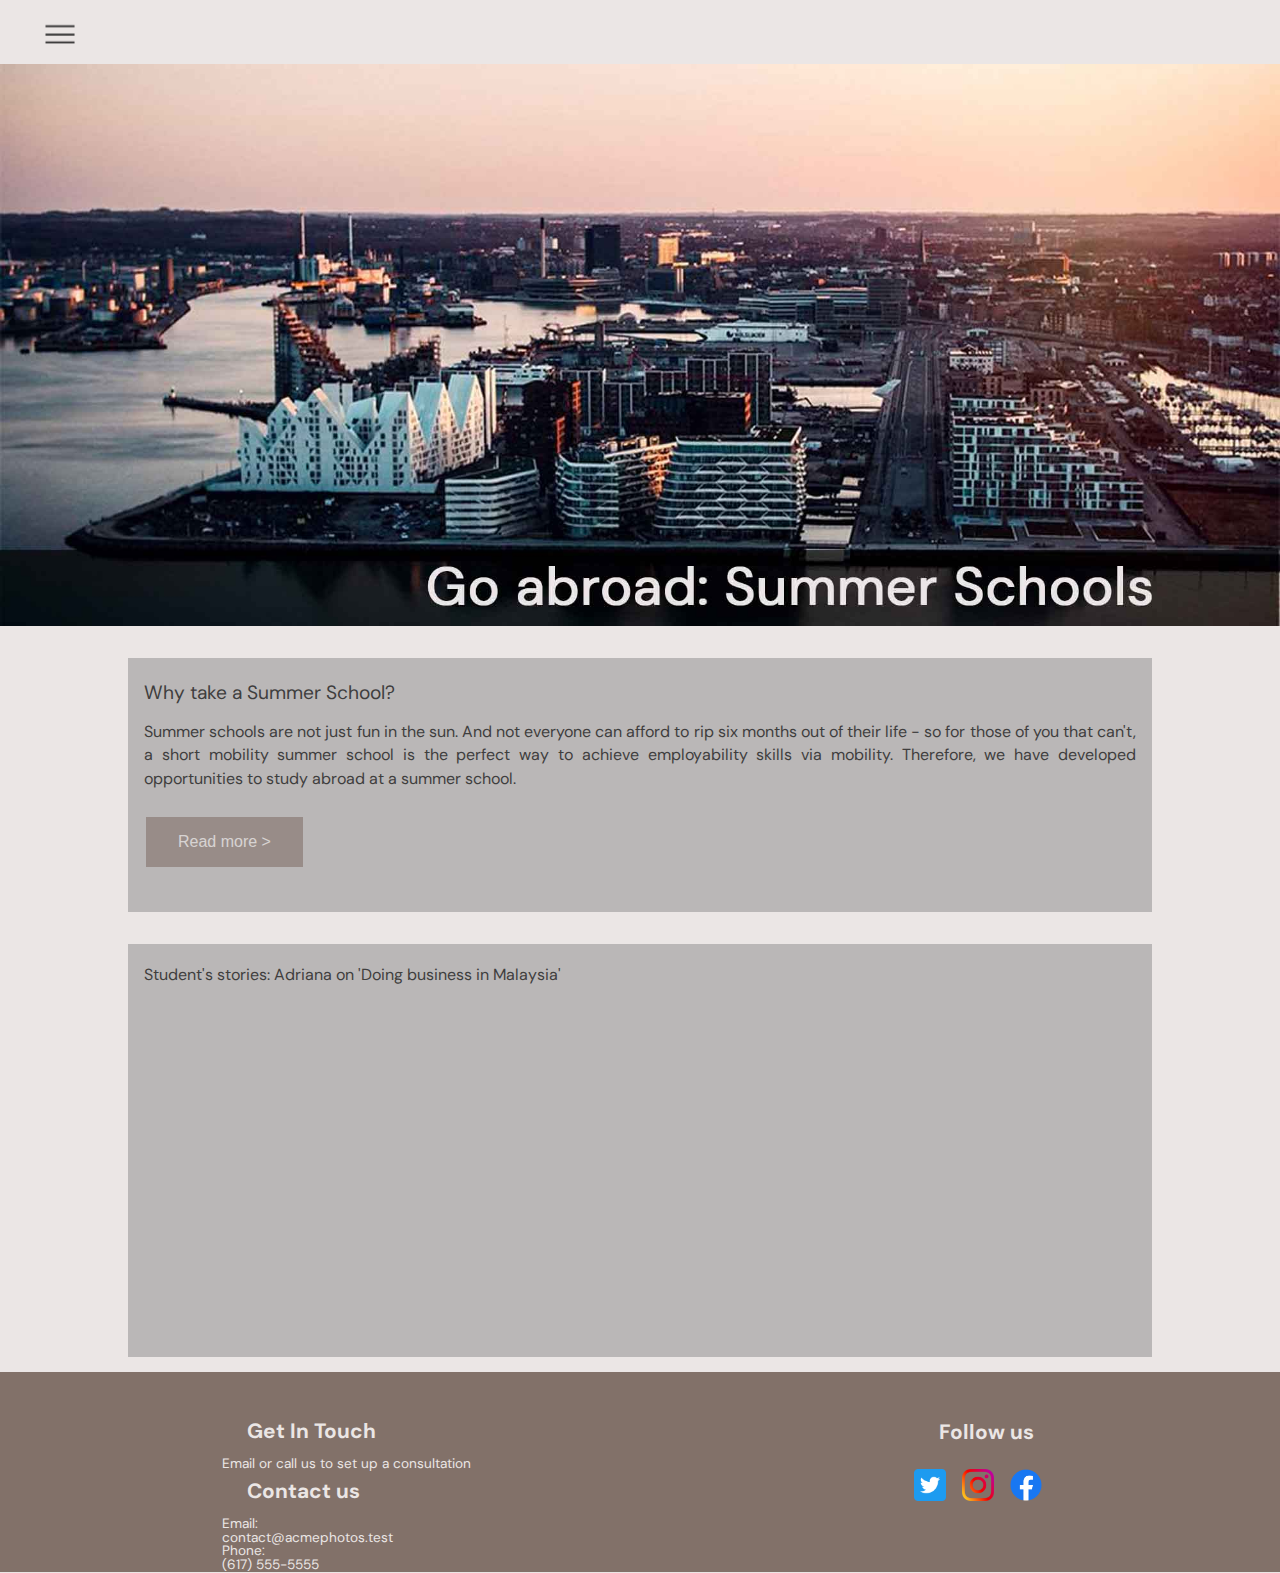
<file: index.html>
<!DOCTYPE html>
<html lang="en">

<head>
    <meta charset="UTF-8">
    <meta http-equiv="X-UA-Compatible" content="IE=edge">
    <meta name="viewport" content="width=device-width, initial-scale=1.0">
    <link rel="stylesheet" href="css/style.css">
    <link rel="stylesheet" href="css/common.css">
    <link rel="preconnect" href="https://fonts.googleapis.com">
    <link rel="preconnect" href="https://fonts.gstatic.com" crossorigin>
    <link href="https://fonts.googleapis.com/css2?family=DM+Sans:wght@700&display=swap" rel="stylesheet">
    <link rel="preconnect" href="https://fonts.googleapis.com">
    <link rel="preconnect" href="https://fonts.gstatic.com" crossorigin>
    <link href="https://fonts.googleapis.com/css2?family=DM+Sans:ital,wght@0,400;1,400;1,500&display=swap"
        rel="stylesheet">
    <link rel="icon" href="css/pictures/favicon.ico" type="image/x-icon">
    <title>Summer School</title>
</head>

<body>
    <header>
        <div id="myNav" class="overlay">

            <!-- Button to close the overlay navigation -->
            <a href="javascript:void(0)" class="closebtn" onclick="closeNav()">&times;</a>

            <!-- Overlay content -->
            <div class="overlay-content">
                <a href="index.html" class="menuitem">HOME</a>
                <a href="courses.html" class="menuitem">COURSES</a>
                <a href="info.html" class="menuitem">INFO</a>
                <a href="gallery.html" class="menuitem">GALLERY</a>
                <a href="https://www.sst.dk/da/corona" class="menuitem">COVID 19</a>
                <a href="https://www.baaa.dk/student-experience/studying-at-the-academy/go-abroad-as-part-of-your-education/student-stories-summer-school/"
                    class="menuitem">STORIES</a>

                <br>
                <br>
                <a href="#" class="menuitem">
                    <div class="int" style="display: inline">INT </div>
                    <div class="da" style="display: inline">| DA </div>
                </a>
            </div>

        </div>

        <!-- Use any element to open/show the overlay navigation menu -->
        <span onclick="openNav()"></span>
    </header>





    <!-- Use any element to open/show the overlay navigation menu -->
    <span class="menu" onclick="openNav()"><img alt="menuicon" src="css/pictures/menuicon.png" width="35"
            height="30"></span>

    <main>


        <div>
            <h1>&nbsp;</h1>
        </div>
        <div>
            <h1>&nbsp;</h1>
        </div>




        <div class="cover">
            <img src="css/pictures/aarhus.jpg" alt="aarhus_cover">

        </div>

        <div class=firstbox>
            <div class="paragraph1">
                <h3 class="h3">Why take a Summer School? </h3>
                <p class="asd">Summer schools are not just fun in the sun. And not everyone can afford to rip six
                    months
                    out of their life
                    - so for those of you that can't,
                    a short mobility summer school is the perfect way to achieve employability skills via mobility.
                    Therefore, we
                    have
                    developed opportunities to study abroad at a summer school.
                    <br>
                </p>
                <br>
                <div class="btn" id="Read-more">


                    <button class="button" onclick="document.location='info.html'">Read more ></button>

                </div>
            </div>

        </div>

        <div class="secondbox">
            <div class="paragraph2">
                <h3>Student's stories: Adriana on 'Doing business in Malaysia' </h3>
                <br>
                <iframe class="video" src="https://www.youtube.com/embed/OIohX7p-EJQ" title="YouTube video player"
                    allow="accelerometer; autoplay; clipboard-write; encrypted-media; gyroscope; picture-in-picture"
                    allowfullscreen>
                </iframe>
            </div>
        </div>
    </main>
    <!--Footer-->
    <footer class="page_footer">
        <section class="page_foooter_section" id="contact">
            <h4 class="intouch">Get In Touch</h4>
            <address class="page_footer_address">Email or call us to set up a consultation</address>
            <h4>Contact us</h4>
            <address class="page_footer_address">
                Email: <br>
                contact@acmephotos.test<br>
                Phone:<br>
                (617) 555-5555<br>
            </address>
        </section>

        <section class="page_foooter_section">
            <h4>Follow us</h4>
            <a href="http://twitter.com"><img src="css/pictures/twitter_logo.png" alt="tw" class="some_image"></a>
            <a href="http://instagram.com"><img src="css/pictures/instagram_logo.png" alt="ig" class="some_image"></a>
            <a href="http://facebook.com"><img src="css/pictures/facebook_logo.png" alt="fb" class="some_image"></a>
        </section>
    </footer>

    <script>
        function openNav() {
            document.getElementById("myNav").style.height = "100%";
        }

        function closeNav() {
            document.getElementById("myNav").style.height = "0%";
        }
    </script>
</body>

</html>
</file>
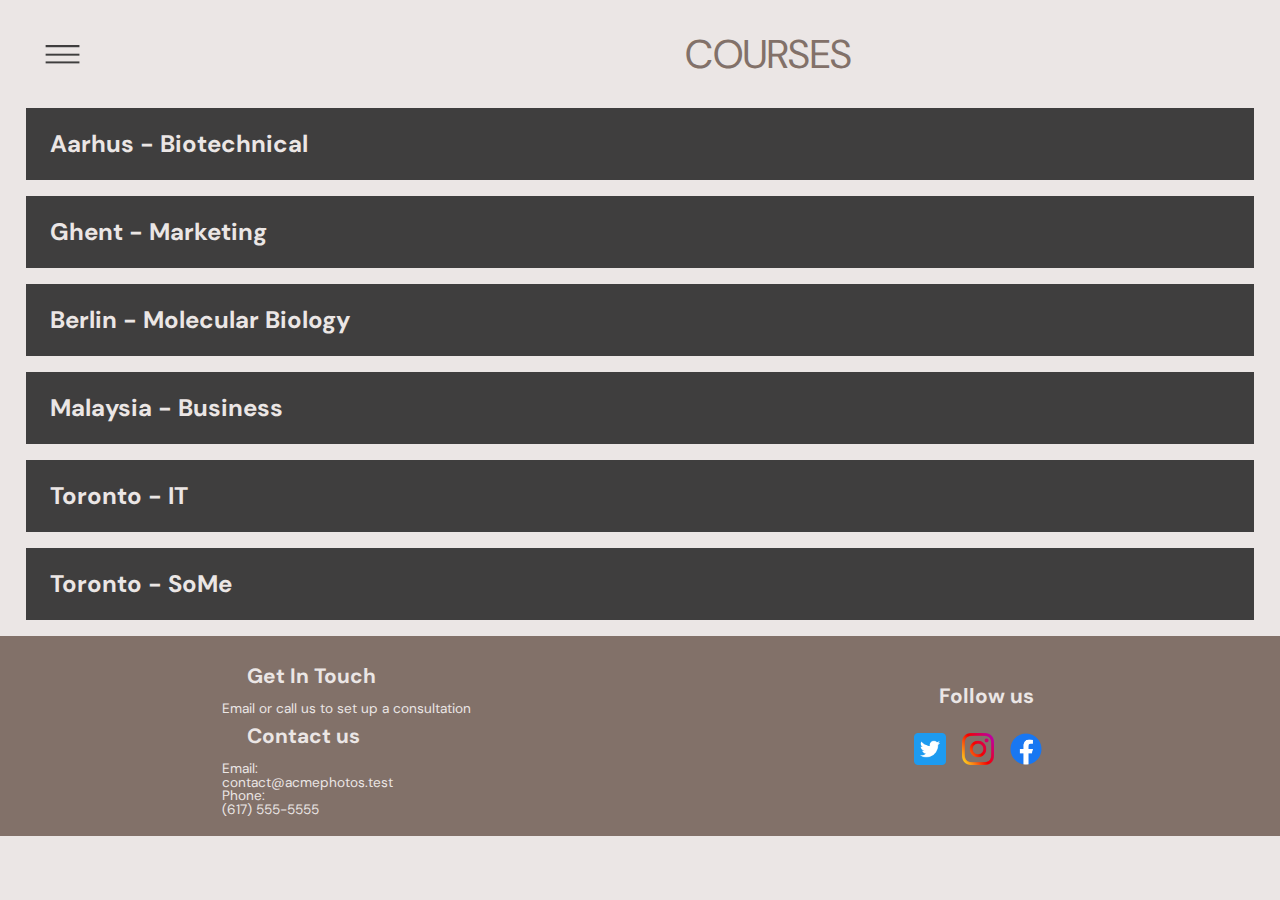
<file: courses.html>
<!DOCTYPE html>
<html lang="en">

<head>
    <meta charset="UTF-8">
    <meta http-equiv="X-UA-Compatible" content="IE=edge">
    <meta name="viewport" content="width=device-width, initial-scale=1.0">
    <link rel="stylesheet" href="css/common.css">
    <link rel="stylesheet" href="css/styles.courses.css">
    <link rel="preconnect" href="https://fonts.googleapis.com">
    <link rel="preconnect" href="https://fonts.gstatic.com" crossorigin>
    <link href="https://fonts.googleapis.com/css2?family=DM+Sans:wght@700&display=swap" rel="stylesheet">
    <link rel="preconnect" href="https://fonts.googleapis.com">
    <link rel="preconnect" href="https://fonts.gstatic.com" crossorigin>
    <link href="https://fonts.googleapis.com/css2?family=DM+Sans:ital,wght@0,400;1,400;1,500&display=swap"
        rel="stylesheet">
    <link rel="icon" href="css/pictures/favicon.ico" type="image/x-icon">
    <title>Summer School - Courses</title>
</head>

<body>
    <header>
        <div id="myNav" class="overlay">

            <!-- Button to close the overlay navigation -->
            <a href="javascript:void(0)" class="closebtn" onclick="closeNav()">&times;</a>

            <!-- Overlay content -->
            <div class="overlay-content">
                <a href="index.html" class="menuitem">HOME</a>
                <a href="courses.html" class="menuitem">COURSES</a>
                <a href="info.html" class="menuitem">INFO</a>
                <a href="gallery.html" class="menuitem">GALLERY</a>
                <a href="https://www.sst.dk/da/corona" class="menuitem">COVID 19</a>
                <a href="https://www.baaa.dk/student-experience/studying-at-the-academy/go-abroad-as-part-of-your-education/student-stories-summer-school/"
                    class="menuitem">STORIES</a>

                <br>
                <br>
                <a href="#" class="menuitem">
                    <div class="int" style="display: inline">INT </div>
                    <div class="da" style="display: inline">| DA </div>
                </a>
            </div>

        </div>

        <!-- Use any element to open/show the overlay navigation menu -->
        <span onclick="openNav()"></span>


    </header>





    <!-- Use any element to open/show the overlay navigation menu -->
    <span class="menu" onclick="openNav()"><img alt="Qries" src="css/pictures/menuicon.png" width="35"
            height="30"></span>





    <main>
        <h1 class="maintitle">COURSES</h1>
        <div class="row">
            <div class="col">
                <div class="tabs">
                    <div class="tab">
                        <input type="checkbox" id="chck1">
                        <label class="tab-label" for="chck1">Aarhus - Biotechnical</label>
                        <div class="tab-content">
                            <div>




                                <h2>​Where and when?</h2>

                                <p>The summer school is offered in collaboration with&nbsp;Seneca College&nbsp;in
                                    Aarhus in 2021.&nbsp;</p>
                                <h2>Summer School: 'Process optimisation of beer production'</h2>
                                <p>The summer school 'Process optimisation of beer production'&nbsp;is a 2-week
                                    course that can substitute an elective course in your study programme.<br />The
                                    purpose of this elective course is to provide basic knowledge of processes
                                    during beer production and analysis of beer.</p>
                                <h2>Student's story:&nbsp;What the students have learnt from being part of our
                                    summer school</h2>
                                <iframe src="https://www.youtube.com/embed/gMM-1pj3suU" class="video"
                                    data-mce-fragment="1"></iframe>
                                <br />
                                <h2>You will obtain knowledge
                                    about:</h2>
                                <ul>
                                    <li>Processes during brewing</li>
                                    <li>Chemical analyses of beer</li>
                                    <li>Chemical analyses of raw materials and the influence of the chemical
                                        composition on the taste of beer</li>
                                    <li>Sensory evaluation</li>
                                    <li>Microbial testing during beer production</li>
                                    <li>Resource consumption and suggestions for optimisation during beer production
                                    </li>
                                </ul>
                                <p>Lectures will be based on theory and practical laboratory work. The entire course
                                    will be taught in English by lecturers and professors from Seneca College and
                                    Business Academy Aarhus.</p>

                                <h2>Partner institution</h2>
                                <p><a href="https://www.senecacollege.ca/home.html">Seneca College</a></p>

                                <br>
                                <button class="button" type="button">Apply</button>
                            </div>

                        </div>
                    </div>
                    <div class="tab">
                        <input type="checkbox" id="chck2">
                        <label class="tab-label" for="chck2">Ghent - Marketing</label>
                        <div class="tab-content">

                            <div>

                                <h2>Where and when?&nbsp;</h2>
                                <p>This&nbsp;course will take place in Ghent, Belgium. The dates are 27 June - 8
                                    July&nbsp;2022.&nbsp;</p>
                                <h2>Summer school on beverage marketing</h2>
                                <p>The summer school 'Beverage Marketing' is a 2-week course that substitutes one of
                                    the electives during your programme. If you want to obtain competencies in
                                    market research techniques and the development of a marketing strategy in a
                                    multi-cultural environment, this summer school is the perfect addition to your
                                    educational profile. This unique course is offered in conjunction with
                                    Centennial College (Canada) and Artevelde University College (Belgium) and will
                                    deal with various themes within beverage marketing.</p><br>
                                <p>In 2022, Ghent&nbsp;will host the summer school. Lecturers from the three
                                    universities will provide students from Aarhus, Ghent and Toronto with the
                                    necessary theoretical insights into relevant research methods, innovation,
                                    cultural insight and trends in beverage marketing. Besides getting international
                                    experience, you will be introduced to working across disciplines with students
                                    from different educational and cultural backgrounds.</p><br>
                                <p>The team of Canadian, Belgian and Danish students will obtain hands-on experience
                                    by doing market research and drawing up a proposal for a marketing strategy for
                                    a real company. The course also includes trips to local distilleries so that you
                                    can learn more about Belgian products and their marketing.&nbsp;</p><br>
                                <p>You will get knowledge, skills and competencies that are highly attractive in
                                    today&rsquo;s labour market:&nbsp;</p><br>
                                <ul>
                                    <li>Strengthening of your international competencies</li>
                                    <li>Various cultural dimensions involved in teamwork and marketing</li>
                                    <li>Innovation processes</li>
                                    <li>Market research methods</li>
                                    <li>Trends in beverage marketing</li>
                                </ul>
                                <h2>Partner institutions</h2>
                                <ul>
                                    <li><a title="See the website of Artevelde University College"
                                            href="https://www.arteveldeuniversitycollege.be/" target="_blank"
                                            rel="noopener">Artevelde University College - in&nbsp;Ghent, Belgium</a>
                                    </li>
                                    <li><a title="See the website of Centennial College, Canada"
                                            href="https://www.centennialcollege.ca/" target="_blank"
                                            rel="noopener">Centennial College - in Toronto, Canada</a></li>
                                </ul>

                                <br>
                                <button class="button" type="button">Apply</button>

                            </div>
                            <div>
                            </div>
                        </div>
                    </div>
                    <div class="tab">
                        <input type="checkbox" id="chck3">
                        <label class="tab-label" for="chck3">Berlin - Molecular Biology</label>
                        <div class="tab-content">
                            <div>

                                <h2>Where and when?&nbsp;</h2>
                                <p>The summer school is offered in collaboration with Beuth Hochschule f&uuml;r
                                    Technik (Berlin) and will be held in Berlin in 2022. Further information to
                                    come.</p>
                                <h2>Summer school: Molecular Biology</h2>
                                <p>This summer school is a two-week course which will provide the students with the
                                    ability to use&nbsp;various techniques in Molecular Biology and Biotechnology in
                                    order to extract and characterise proteins from plants and
                                    microorganisms.<br /><br />The students will gain knowledge about:<br />&middot;
                                    Photosynthesis<br />&middot; Organelles in plants and
                                    microorganisms<br />&middot; Methods used in Plant and Microbial
                                    Biotechnology<br /><br />The summer school is intended for both international
                                    and Danish Chemical and Biotechnical Science students who started in 2019.
                                    Top-up students with a background in laboratory science from the Bachelor top-up
                                    in Chemical and Biotechnical Technology and Food Technology can also
                                    participate.</p><br>
                                <p>The teaching will&nbsp;enable students to combine theory and practical laboratory
                                    work, to evaluate and characterise proteins from plants and microorganisms
                                    and&nbsp;participate professionally in discipline-specific and interdisciplinary
                                    multicultural teams.</p><br>
                                <p>The course will be taught in English by lecturers and professors from Beuth
                                    Hochschule f&uuml;r Technik&nbsp;and Business Academy Aarhus.</p>
                                <h2>Partner institution</h2>
                                <p><a href="https://www.bht-berlin.de/en/">Berlin University of Applied Sciences and
                                        Technology (BHT)</a></p><br>

                                <button class="button" type="button">Apply</button>

                            </div>
                        </div>
                    </div>
                    <div class="tab">
                        <input type="checkbox" id="chck4">
                        <label class="tab-label" for="chck4">Malaysia - Business</label>
                        <div class="tab-content">

                            <div>

                                <h2>Where and when?</h2>
                                <p>The course takes place in Kuala Lumpur, Malaysia in 2022.&nbsp;</p>
                                <h2>Summer school: Doing Business in Malaysia</h2>
                                <p>The summer school &ldquo;Doing Business in Malaysia&rdquo; is a 2-week course
                                    that can substitute an elective or a compulsory course in your study programme.
                                    This summer school is focused on the issues that international companies meet
                                    when they plan to do business in Malaysia. The subject content is related to
                                    business and communication and you will get knowledge about the Malaysian market
                                    and be able to use your knowledge to analyse the market opportunities seen from
                                    an international company&rsquo;s point of view.&nbsp;</p>
                                <p>The subject consists of introductions to:&nbsp;</p><br>
                                <ul>
                                    <li>History and culture&nbsp;</li>
                                    <li>Market conditions&nbsp;</li>
                                    <li>Industry, finance and company structure in Malaysia&nbsp;</li>
                                    <li>Emerging trends</li>
                                </ul>
                                <p>Lecturing is based on theory that is carried out in practice-based cases and
                                    company visits. Besides getting experience with studying abroad, you will be
                                    introduced to working across disciplines with students from different
                                    educational backgrounds.&nbsp;</p><br>
                                <h2>Student's story: Adriana tells about the summer school 'Doing business in
                                    Malaysia'</h2>
                                <p><iframe src="https://www.youtube.com/embed/OIohX7p-EJQ" class="video"
                                        data-mce-fragment="1"></iframe>&nbsp;&nbsp;</p>
                                <h2>Partner institutions</h2>
                                <p>The summer school is offered in collaboration with a local Malaysian
                                    university,&nbsp;<a href="https://www.unikl.edu.my/">Uni KL&nbsp;</a>.</p>

                                <br>
                                <button class="button" type="button">Apply</button>

                            </div>
                            <div>

                            </div>
                        </div>
                    </div>
                    <div class="tab">
                        <input type="checkbox" id="chck5">
                        <label class="tab-label" for="chck5">Toronto - IT</label>
                        <div class="tab-content">

                            <div class="wt-page-content">


                                <h2>​Where and when</h2>
                                <p>This&nbsp;summer school is offered in collaboration with Seneca College. The
                                    course will take place in Toronto from 27 June - 8 July&nbsp;2022. &nbsp;</p><br>
                                <h2>Summer School: 'Progressive Web Apps'</h2>
                                <p>The summer school 'Progressive Web Apps' is a 2-week summer school, which is held
                                    at Seneca College in Toronto.</p><br>
                                <p>The purpose of the elective course is to provide knowledge, skills and
                                    competencies in analysis, design and implementation of progressive web apps.</p><br>
                                <p>You will obtain knowledge about:</p><br>
                                <p>Progressive web apps, which are the new buzzwords that might take over the entire
                                    market from native apps. It takes the simplicity of HTML, CSS and Javascript and
                                    adds the power of native and offline functionality. The summer school will focus
                                    on:</p><br>
                                <div>
                                    <ul>
                                        <li>
                                            Theoretical insights and practical experience in developing an
                                            international PWA
                                        </li>
                                        <li>
                                            Project management, security, usability and programming
                                        </li>
                                        <li>
                                            Working in cross-cultural and interdisciplinary teams
                                        </li>
                                    </ul>
                                </div>
                                <p>Lectures will be based on theory and practical laboratory work. The entire course
                                    will be taught in English by lecturers and professors from Seneca College and
                                    Business Academy Aarhus.</p>
                                <h2>​Partner institution</h2>
                                <p><a title="See the website of Seneca College"
                                        href="http://www.senecacollege.ca/home.html">Seneca College - in Toronto,
                                        Canada</a></p>

                                <br>
                                <button class="button" type="button">Apply</button>

                            </div>
                        </div>
                    </div>
                    <div class="tab">
                        <input type="checkbox" id="chck6">
                        <label class="tab-label" for="chck6">Toronto - SoMe</label>
                        <div class="tab-content">
                            <h2>Where and when?</h2>
                            <p>The summer school will&nbsp;run for 3 weeks from 4-22&nbsp;July 2022&nbsp;in cooperation
                                with Humber College. The summer school will be held in Toronto.&nbsp;</p>
                            <h2>Summer School: Social Media Content Creation</h2>
                            <p>The summer school 'Social Media Content Creation' is
                                a&nbsp;<strong>three-week&nbsp;</strong>course which can substitute one of the electives
                                during your programme. The course is ideal for students who want to incorporate a
                                different type of elective in their educational profile.</p>

                            <p>Do you dream about working professionally with social media? The power of useful and
                                relevant online content is growing &ndash; but how can you get started? On this summer
                                school, you will get hands-on experience with video, pictures and text production while
                                working with students from&nbsp;<a href="http://humber.ca/"><span
                                        class="ms-rteThemeForeColor-2-4">Humber College</span></a><span
                                    class="ms-rteThemeForeColor-2-4">&nbsp;</span>in Toronto.</p>
                            <p>The course will focus on:</p>
                            <ul>
                                <li>Strategies for content creation for different social media platforms</li>
                                <li>Photo and video creation and editing on your smartphone</li>
                                <li>Personal online branding</li>
                                <li>Professional blogging</li>
                                <li>Aligning all your social media content to the same core story (storytelling)</li>
                            </ul>
                            <p>The course is a blend of lectures at Humber College, Toronto, and teamwork creating
                                different types of content. We will also have guest speakers and visit relevant
                                companies. The course will be taught in English by lecturers and professors from the
                                Humber College and Business Academy Aarhus.</p>
                            <h2>Student's story: Teddy tells about the summer school 'Social Media Content Creation'
                            </h2>
                            <p><iframe src="https://www.youtube.com/embed/3xyvYeA577U" class="video"
                                    data-mce-fragment="1"></iframe></p>



                            <h2>Partner institution</h2>
                            <p><a href="http://humber.ca/" target="_blank" rel="noopener">Humber College&nbsp;- in
                                    Toronto, Canada</a></p>
                            <p><a title="See the website of Humber College, Canada"></a></p>

                            <br>
                            <button class="button" type="button">Apply</button>
                        </div>
                    </div>
                </div>
            </div>
        </div>

    </main>
    <!--Footer-->

    <footer class="page_footer">
        <section class="page_foooter_section" id="contact">
            <h4>Get In Touch</h4>
            <address class="page_footer_address">Email or call us to set up a consultation</address>
            <h4>Contact us</h4>
            <address class="page_footer_address">
                Email: <br>
                contact@acmephotos.test<br>
                Phone:<br>
                (617) 555-5555<br>
            </address>
        </section>

        <section class="page_foooter_section">
            <h4>Follow us</h4>
            <a href="http://twitter.com"><img src="css/pictures/twitter_logo.png" alt="tw" class="some_image"></a>
            <a href="http://instagram.com"><img src="css/pictures/instagram_logo.png" alt="ig" class="some_image"></a>
            <a href="http://facebook.com"><img src="css/pictures/facebook_logo.png" alt="fb" class="some_image"></a>
        </section>
    </footer>


    <script>
        function openNav() {
            document.getElementById("myNav").style.height = "100%";
        }

        function closeNav() {
            document.getElementById("myNav").style.height = "0%";
        }
    </script>
</body>

</html>
</file>
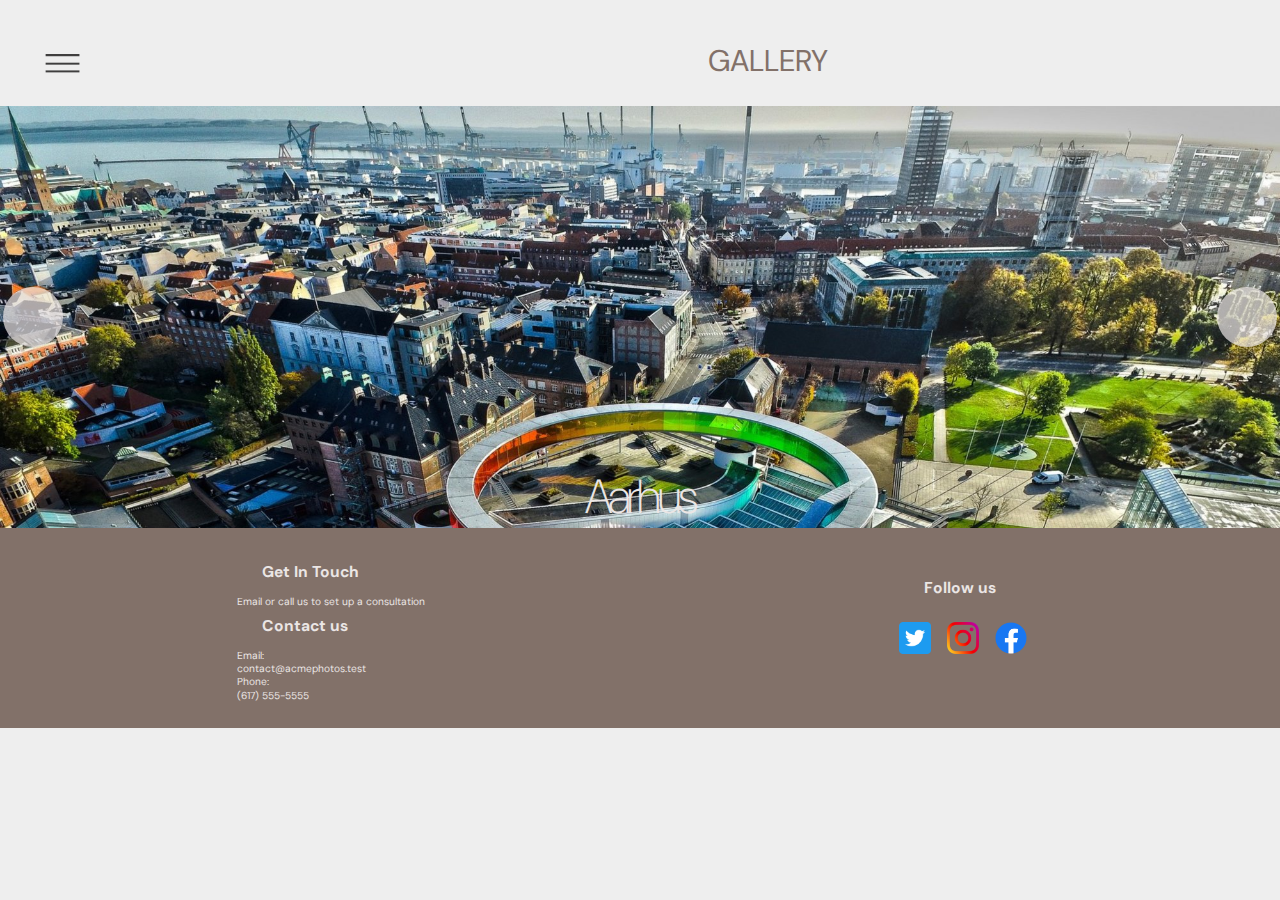
<file: gallery.html>
<!DOCTYPE html>
<html lang="en">

<head>
    <meta charset="UTF-8">
    <meta http-equiv="X-UA-Compatible" content="IE=edge">
    <meta name="viewport" content="width=device-width, initial-scale=1.0">
    <link rel="stylesheet" href="css/common.css">
    <link rel="stylesheet" href="css/styles.gallery.css">
    
    <link rel="preconnect" href="https://fonts.googleapis.com">
    <link rel="preconnect" href="https://fonts.gstatic.com" crossorigin>
    <link href="https://fonts.googleapis.com/css2?family=DM+Sans:ital,wght@0,400;1,400;1,500&display=swap"
        rel="stylesheet">
    <link rel="icon" href="css/pictures/favicon.ico" type="image/x-icon">
    <title>Summer School - Gallery</title>
</head>

<body>
    <header class="menuitem__container">
        
        <!-- The overlay -->
        <div id="myNav" class="overlay">

            <!-- Button to close the overlay navigation -->
            <a href="javascript:void(0)" class="closebtn" onclick="closeNav()">&times;</a>

            <!-- Overlay content -->
            <div class="overlay-content">
                <a href="index.html" class="menuitem">HOME</a>
                <a href="courses.html" class="menuitem">COURSES</a>
                <a href="info.html" class="menuitem">INFO</a>
                <a href="gallery.html" class="menuitem">GALLERY</a>
                <a href="https://www.sst.dk/da/corona" class="menuitem">COVID 19</a>
                <a href="https://www.baaa.dk/student-experience/studying-at-the-academy/go-abroad-as-part-of-your-education/student-stories-summer-school/"
                    class="menuitem">STORIES</a>

                <br>
                <br>
                <a href="#" class="menuitem">
                    <div class="int" style="display: inline">INT </div>
                    <div class="da" style="display: inline">| DA </div>
                </a>
            </div>

        </div>

        <!-- Use any element to open/show the overlay navigation menu -->
        <span onclick="openNav()"></span>


    </header>





    <!-- Use any element to open/show the overlay navigation menu -->
    <span class="menu" onclick="openNav()"><img alt="Qries" src="css/pictures/menuicon.png" width="35"
            height="30"></span>
    <main>



        <div>
            <h3>&nbsp;</h3>
        </div>
        <div>
            <h1 class="maintitle">GALLERY</h1>
        </div>


        <div class="CSSgal">

            <!-- Don't wrap targets in parent -->
            <s id="s1"></s>
            <s id="s2"></s>
            <s id="s3"></s>
            <s id="s4"></s>
            <s id="s5"></s>

            <div class="slider">
                <div class="Aarhus">
                    <h2>Aarhus</h2>
                </div>
                <div class="Berlin">
                    <h2>Berlin</h2>
                </div>
                <div class="Ghent">
                    <h2>Ghent</h2>
                </div>
                <div class="KualaLumpur">
                    <h2>Kuala Lumpur</h2>
                </div>
                <div class="Toronto">
                    <h2>Toronto</h2>
                </div>
            </div>

            <div class="prevNext">
                <div><a href="#s5"></a><a href="#s2"></a></div>
                <div><a href="#s1"></a><a href="#s3"></a></div>
                <div><a href="#s2"></a><a href="#s4"></a></div>
                <div><a href="#s3"></a><a href="#s5"></a></div>
                <div><a href="#s4"></a><a href="#s1"></a></div>

            </div>

        </div>

    </main>
    <!--Footer-->
    <footer class="page_footer">
        <section class="page_foooter_section" id="contact">
            <h4>Get In Touch</h4>
            <address class="page_footer_address">Email or call us to set up a consultation</address>
            <h4>Contact us</h4>
            <address class="page_footer_address">
                Email: <br>
                contact@acmephotos.test<br>
                Phone:<br>
                (617) 555-5555<br>
            </address>
        </section>

        <section class="page_foooter_section">
            <h4>Follow us</h4>
            <a href="http://twitter.com"><img src="css/pictures/twitter_logo.png" alt="tw" class="some_image"></a>
            <a href="http://instagram.com"><img src="css/pictures/instagram_logo.png" alt="ig" class="some_image"></a>
            <a href="http://facebook.com"><img src="css/pictures/facebook_logo.png" alt="fb" class="some_image"></a>
        </section>
    </footer>
    <script>
        function openNav() {
            document.getElementById("myNav").style.height = "100%";
        }

        function closeNav() {
            document.getElementById("myNav").style.height = "0%";
        }
    </script>
</body>

</html>
</file>
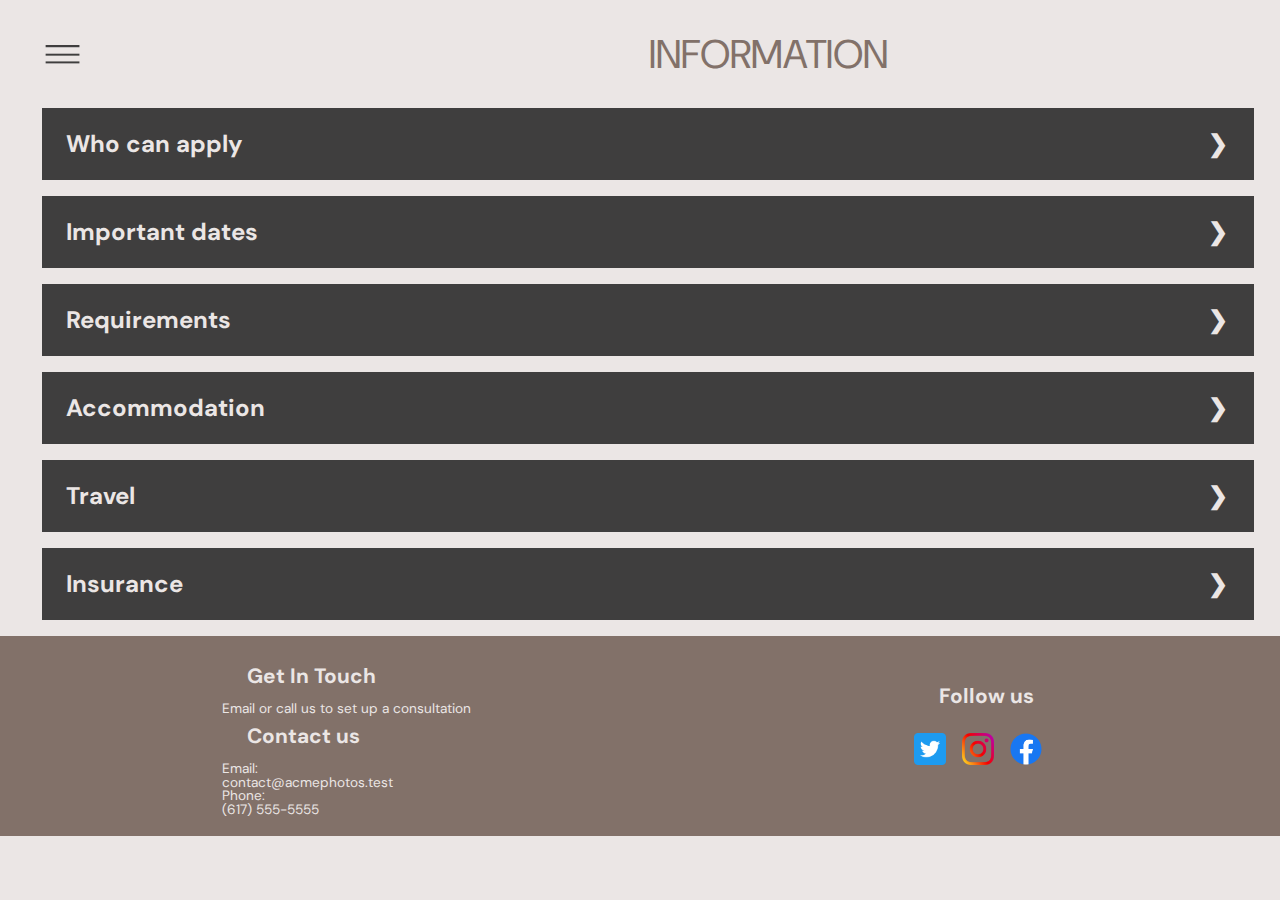
<file: info.html>
<!DOCTYPE html>
<html lang="en">

<head>
    <meta charset="UTF-8">
    <meta http-equiv="X-UA-Compatible" content="IE=edge">
    <meta name="viewport" content="width=device-width, initial-scale=1.0">
    <link rel="stylesheet" href="css/common.css">
    <link rel="stylesheet" href="css/styles.information.css">
    <link rel="preconnect" href="https://fonts.googleapis.com">
    <link rel="preconnect" href="https://fonts.gstatic.com" crossorigin>
    <link href="https://fonts.googleapis.com/css2?family=DM+Sans:wght@700&display=swap" rel="stylesheet">
    <link rel="preconnect" href="https://fonts.googleapis.com">
    <link rel="preconnect" href="https://fonts.gstatic.com" crossorigin>
    <link href="https://fonts.googleapis.com/css2?family=DM+Sans:ital,wght@0,400;1,400;1,500&display=swap"
        rel="stylesheet">
    <link rel="icon" href="css/pictures/favicon.ico" type="image/x-icon">
    <title>Summer School - Information</title>
</head>

<body>
    <header class="menuitem__container">

        <!-- The overlay -->
        <div id="myNav" class="overlay">

            <!-- Button to close the overlay navigation -->
            <a href="javascript:void(0)" class="closebtn" onclick="closeNav()">&times;</a>

            <!-- Overlay content -->
            <div class="overlay-content">
                <a href="index.html" class="menuitem">HOME</a>
                <a href="courses.html" class="menuitem">COURSES</a>
                <a href="info.html" class="menuitem">INFO</a>
                <a href="gallery.html" class="menuitem">GALLERY</a>
                <a href="https://www.sst.dk/da/corona" class="menuitem">COVID 19</a>
                <a href="https://www.baaa.dk/student-experience/studying-at-the-academy/go-abroad-as-part-of-your-education/student-stories-summer-school/"
                    class="menuitem">STORIES</a>

                <br>
                <br>
                <a href="#" class="menuitem">
                    <div class="int" style="display: inline">INT </div>
                    <div class="da" style="display: inline">| DA </div>
                </a>
            </div>

        </div>

        <!-- Use any element to open/show the overlay navigation menu -->
        <span onclick="openNav()"></span>


    </header>





    <!-- Use any element to open/show the overlay navigation menu -->
    <span class="menu" onclick="openNav()"><img class="menuicon" alt="Qries" src="css/pictures/menuicon.png" width="35"
            height="30"></span>





    <main>
        <h1 class="maintitle">INFORMATION</h1>
        <div class="row">
            <div class="col">
                <div class="tabs">
                    <div class="tab">
                        <input type="checkbox" id="chck1">
                        <label class="tab-label" for="chck1">Who can apply</label>
                        <div class="tab-content">
                            Any student from Business Academy Aarhus is eligable to apply for a Summer School.
                        </div>
                    </div>
                    <div class="tab">
                        <input type="checkbox" id="chck2">
                        <label class="tab-label" for="chck2">Important dates</label>
                        <div class="tab-content">
                            30th of January. That is the date for having the documents plus the motivational letter
                            ready.
                        </div>
                    </div>
                    <div class="tab">
                        <input type="checkbox" id="chck3">
                        <label class="tab-label" for="chck3">Requirements</label>
                        <div class="tab-content">
                            To be able to take part in a Summer School, a student must not have failed the previous
                            semester. <br>
                            For applying to a Summer School outside Europe he/she needs to have a valid passport/visa.
                            <br>
                            Some Summer School require additional fees.
                        </div>
                    </div>
                    <div class="tab">
                        <input type="checkbox" id="chck4">
                        <label class="tab-label" for="chck4">Accommodation</label>
                        <div class="tab-content">
                            Business Academy Aarhus assists every student in finding accommodation whether that'll be a
                            hotel, hostel or dorm depending on the country.
                        </div>
                    </div>
                    <div class="tab">
                        <input type="checkbox" id="chck5">
                        <label class="tab-label" for="chck5">Travel</label>
                        <div class="tab-content">
                            The student is expected to cover his/her transportation expenses.
                        </div>
                    </div>
                    <div class="tab">
                        <input type="checkbox" id="chck6">
                        <label class="tab-label" for="chck6">Insurance</label>
                        <div class="tab-content">
                            Insurance is paid in the Academy a month before the start of the Summer School.
                        </div>
                    </div>

                </div>
            </div>
        </div>

    </main>







    <!--Footer-->
    <footer class="page_footer">
        <section class="page_foooter_section" id="contact">
            <h4>Get In Touch</h4>
            <address class="page_footer_address">Email or call us to set up a consultation</address>
            <h4>Contact us</h4>
            <address class="page_footer_address">
                Email: <br>
                contact@acmephotos.test<br>
                Phone:<br>
                (617) 555-5555<br>
            </address>
        </section>

        <section class="page_foooter_section">
            <h4>Follow us</h4>
            <a href="http://twitter.com"><img src="css/pictures/twitter_logo.png" alt="tw" class="some_image"></a>
            <a href="http://instagram.com"><img src="css/pictures/instagram_logo.png" alt="ig" class="some_image"></a>
            <a href="http://facebook.com"><img src="css/pictures/facebook_logo.png" alt="fb" class="some_image"></a>
        </section>
    </footer>

    <script>
        function openNav() {
            document.getElementById("myNav").style.height = "100%";
        }

        function closeNav() {
            document.getElementById("myNav").style.height = "0%";
        }
    </script>
</body>

</html>
</file>
<file: css/styles.courses.css>
@charset "UTF-8";

body {
  color: #3F3E3E;
  background: #EBE6E5;

}


input {
  position: absolute;
  opacity: 0;
  z-index: -1;
}

.row {
  width: 96%;
  display: flex;
  padding: 0 2%;
}

.row .col {
  width: 100%;
  flex: 1;
}


/* Accordion styles */
.tabs {
  width: 100%;
  border-radius: 8px;
  margin-bottom: 1em;

}

.tab {
  width: 100%;
  color: #EBE6E5;
  overflow: hidden;
  margin-bottom: 1em;
}

.tab-label {
  width: 100%;
  display: flex;
  justify-content: space-between;
  padding: 1em;
  background: #3F3E3E;
  font-weight: bold;
  cursor: pointer;
  /* Icon */
}

.tab-label:hover {
  background: #A78446;
}

.tab-label::after {
  content: "❯";
  width: 1em;
  height: 1em;
  text-align: right;
  transition: all 0.35s;
}

.tab-content {
  max-width: 100%;
  max-height: 0;
  padding: 0 1em;
  color: #3F3E3E;
  background: #EBE6E5;
  transition: all 0.35s;
  font-size: 1.6em;
  line-height: 1.6em;



}

.tab-close {
  display: flex;
  width: 100%;
  justify-content: flex-end;
  padding: 1em;
  font-size: 0.75em;
  background: #696868;
  cursor: pointer;
}

.tab-close:hover {
  background: #3F3E3E;
}

input:checked+.tab-label {
  background: #3F3E3E;
}

input:checked+.tab-label::after {
  transform: rotate(90deg);
}

input:checked~.tab-content {
  max-height: 3000vh;
  padding: 1em;
}

.menuitem {
  width: 100%;
}


/*--------------Text-image-video styling---------------*/

p {
  font-family: 'DM Sans', sans-serif;
  font-size: 0.8em;
  line-height: 1.6em;
  text-align: justify;
}

h1 {
  font-family: 'DM Sans', sans-serif;
  font-size: 2em;


}

h2 {
  font-family: 'DM Sans', sans-serif;
  font-size: 1em;
  text-decoration: underline;
  padding-bottom: 0.5em;
  padding-top: 0.5em;
  padding-left: 1%
}

.tab-label {
  font-family: 'DM Sans', sans-serif;
  font-size: 1.5em;
}

li {
  font-family: 'DM Sans', sans-serif;
  font-size: 0.85em;
  list-style-type: circle;
  list-style-position: inside;
  padding-top: 0.5em;

}
</file>
<file: css/styles.gallery.css>
* {
	box-sizing: border-box;
	-webkit-box-sizing: border-box;
}

html,
body {
	height: 100%;
}

body {
	margin: 0;
	font: 16px/1.3 sans-serif;
}


body {
	font-family: 'DM Sans', sans-serif;
	font-size: 12px;
	margin: 0;
	background: #eee;
	height: auto;
}

/*
PURE RESPONSIVE CSS3 SLIDESHOW GALLERY by Roko C. buljan
http://stackoverflow.com/a/34696029/383904
*/

.CSSgal {
	position: relative;
	overflow: hidden;
	height: 100%;
	/* Or set a fixed height */
}

/* SLIDER */

.CSSgal .slider {
	height: 100%;
	white-space: nowrap;
	font-size: 0;
	transition: 0.8s;
}

/* SLIDES */

.CSSgal .slider>* {
	font-size: 1rem;
	display: inline-block;
	white-space: normal;
	vertical-align: top;
	height: 100%;
	width: 100%;

}

/* PREV/NEXT, CONTAINERS & ANCHORS */

.CSSgal .prevNext {
	position: absolute;
	z-index: 1;
	top: 50%;
	width: 100%;
	height: 0;
}

.CSSgal .prevNext>div+div {
	visibility: hidden;
	/* Hide all but first P/N container */
}

.CSSgal .prevNext a {
	background: #EBE6E5;
	position: absolute;
	width: 60px;
	height: 60px;
	line-height: 60px;
	/* If you want to place numbers */
	text-align: center;
	opacity: 0.7;
	-webkit-transition: 0.3s;
	transition: 0.3s;
	-webkit-transform: translateY(-50%);
	transform: translateY(-50%);
	left: 0;
}

.CSSgal .prevNext a:hover {
	opacity: 1;
}

.CSSgal .prevNext a+a {
	left: auto;
	right: 0;
}

/* NAVIGATION */

.CSSgal .bullets {
	position: absolute;
	z-index: 2;
	bottom: 0;
	padding: 10px 0;
	width: 100%;
	text-align: center;
}

.CSSgal .bullets>a {
	display: inline-block;
	width: 30px;
	height: 30px;
	line-height: 30px;
	text-decoration: none;
	text-align: center;
	background: #EBE6E5;
	-webkit-transition: 0.3s;
	transition: 0.3s;
}

.CSSgal .bullets>a+a {
	background: #827169;
	/* Dim all but first */
}

.CSSgal .bullets>a:hover {
	background: #827169 !important;
}

/* NAVIGATION BUTTONS */
/* ALL: */
.CSSgal>s:target~.bullets>* {
	background: #EBE6E5;
}

/* ACTIVE */
#s1:target~.bullets>*:nth-child(1) {
	background: #EBE6E5;
}

#s2:target~.bullets>*:nth-child(2) {
	background: #EBE6E5;
}

#s3:target~.bullets>*:nth-child(3) {
	background: #EBE6E5;
}

#s4:target~.bullets>*:nth-child(4) {
	background: #EBE6E5;
}

#s5:target~.bullets>*:nth-child(5) {
	background: #EBE6E5;
}

/* More slides? Add here more rules */

/* PREV/NEXT CONTAINERS VISIBILITY */
/* ALL: */
.CSSgal>s:target~.prevNext>* {
	visibility: hidden;
}

/* ACTIVE: */
#s1:target~.prevNext>*:nth-child(1) {
	visibility: visible;
}

#s2:target~.prevNext>*:nth-child(2) {
	visibility: visible;
}

#s3:target~.prevNext>*:nth-child(3) {
	visibility: visible;
}

#s4:target~.prevNext>*:nth-child(4) {
	visibility: visible;
}

#s5:target~.prevNext>*:nth-child(5) {
	visibility: visible;
}

/* More slides? Add here more rules */

/* SLIDER ANIMATION POSITIONS */

#s1:target~.slider {
	transform: translateX(0%);
	-webkit-transform: translateX(0%);
}

#s2:target~.slider {
	transform: translateX(-100%);
	-webkit-transform: translateX(-100%);
}

#s3:target~.slider {
	transform: translateX(-200%);
	-webkit-transform: translateX(-200%);
}

#s4:target~.slider {
	transform: translateX(-300%);
	-webkit-transform: translateX(-300%);
}

#s5:target~.slider {
	transform: translateX(-400%);
	-webkit-transform: translateX(-400%);
}

/* More slides? Add here more rules */

/* YOU'RE THE DESIGNER! 
   ____________________
   All above was mainly to get it working :)
   CSSgal CUSTOM STYLES / OVERRIDES HERE: */

.CSSgal {
	color: #EBE6E5;
	text-align: center;
}

.CSSgal .slider h2 {
	margin-top: 40vh;
	font-weight: 200;
	letter-spacing: -0.06em;
	word-spacing: 0.2em;
	font-size: 3em;
}

.CSSgal a {
	border-radius: 50%;
	margin: 0 3px;
	color: #3F3E3E;
	text-decoration: none;
}


.page_footer {
	position: relative;
}

.Aarhus {
	background-image: url(pictures/aarhus2.jpg);
	background-size: cover;
}

.Berlin {
	background-image: url(pictures/berlin.jpg);
	background-size: cover;
}

.Ghent {
	background-image: url(pictures/ghent.jpg);
	background-size: cover;
}

.KualaLumpur {
	background-image: url(pictures/kuala.jpg);
	background-size: cover;
}

.Toronto {
	background-image: url(pictures/toronto.jpg);
	background-size: cover;
}

@media (min-width: 600px) {
	.Aarhus .Berlin .Ghent .KualaLumpur .Toronto {
		background-size: cover;
	}
}
</file>
<file: css/styles.information.css>
@charset "UTF-8";

body {
  color: #3F3E3E;
  background: #EBE6E5;

}


input {
  position: absolute;
  opacity: 0;
  z-index: -1;
}

.row {
  width: 96%;
  display: flex;
  padding: 0 2%;
}

.row .col {
  flex: 1;
}

.row .col:last-child {
  margin-left: 1em;
}

/* Accordion styles */
.tabs {
  border-radius: 8px;

  margin-bottom: 1em;

}

.tab {
  width: 100%;
  color: #EBE6E5;
  overflow: hidden;
  margin-bottom: 1em;
}

.tab-label {
  display: flex;
  justify-content: space-between;
  padding: 1em;
  background: #3F3E3E;
  font-weight: bold;
  cursor: pointer;
  /* Icon */
}

.tab-label:hover {
  background: #A78446;
}

.tab-label::after {
  content: "❯";
  width: 1em;
  height: 1em;
  text-align: center;
  transition: all 0.35s;
}

.tab-content {
  max-height: 0;
  padding: 0 1em;
  color: #3F3E3E;
  background: #EBE6E5;
  transition: all 0.35s;
  font-family: 'DM Sans', sans-serif;
  font-size: 1.2em;
  line-height: 1.6em;


}

.tab-close {
  display: flex;
  justify-content: flex-end;
  padding: 1em;
  font-size: 0.75em;
  background: #3F3E3E;
  cursor: pointer;
}

.tab-close:hover {
  background: #3F3E3E;
}

input:checked+.tab-label {
  background: #3F3E3E;
}

input:checked+.tab-label::after {
  transform: rotate(90deg);
}

input:checked~.tab-content {
  max-height: 100vh;
  padding: 1em;
}



/*--------------Text-image-video styling---------------*/

p {
  font-family: 'DM Sans', sans-serif;
  font-size: 0.85em;
  line-height: 35px;
}

h1 {
  font-family: 'DM Sans', sans-serif;
  font-size: 2em;


}

h2 {
  font-family: 'DM Sans', sans-serif;
  font-size: 1em;
  text-decoration: underline;
  padding-bottom: 0.5em;
  padding-top: 0.5em;
  padding-left: 1%
}

.tab-label {
  font-family: 'DM Sans', sans-serif;
  font-size: 1.5em;
}

li {
  font-family: 'DM Sans', sans-serif;
  font-size: 0.85em;
  list-style-type: circle;
  list-style-position: inside;
  text-indent: 15px;
  padding-bottom: 0.5em;
  padding-top: 0.5em;

}
</file>
<file: css/style.css>
/* http://meyerweb.com/eric/tools/css/reset/ 
   v2.0 | 20110126
   License: none (public domain)
*/

html, body, div, span, applet, object, iframe,
h1, h2, h3, h4, h5, h6, p, blockquote, pre,
a, abbr, acronym, address, big, cite, code,
del, dfn, em, img, ins, kbd, q, s, samp,
small, strike, strong, sub, sup, tt, var,
b, u, i, center,
dl, dt, dd, ol, ul, li,
fieldset, form, label, legend,
table, caption, tbody, tfoot, thead, tr, th, td,
article, aside, canvas, details, embed,
figure, figcaption, footer, header, hgroup,
menu, nav, output, ruby, section, summary,
time, mark, audio, video {
  margin: 0;
  padding: 0;
  border: 0;
  font-size: 100%;
  font: inherit;
  vertical-align: baseline;

}

/* HTML5 display-role reset for older browsers */
article, aside, details, figcaption, figure,
footer, header, hgroup, menu, nav, section {
  display: block;
}

body {
  line-height: 1;
}

ol, ul {
  list-style: none;
}

blockquote, q {
  quotes: none;
}

blockquote:before, blockquote:after,
q:before, q:after {
  content: '';
  content: none;
}

table {
  border-collapse: collapse;
  border-spacing: 0;
}


/* CSS Starts here */

.rectangle {
  height: 50px;
  width: 400px;
  background-color: #827169;
  margin: 0;

}



body {
  font-family: 'DM Sans', sans-serif;
  font-size: 12px;
  margin: 0;
  background: #EBE6E5;
  height: auto;
}

h1 {
  font-weight: 400;

  color: #EBE6E5;

}

img {
  display: block;
  width: 100%;
}


.rectangle2, .rectangle {
  height: 20px;
  width: 100%;
  background-color: #827169;
}

.p1 {
  background-color: #3F3E3E;
}


.paragraph1 {


  width: 100%;
  margin-top: 15px;
  margin-bottom: 15px;
  padding-bottom: 10px;
  font-family: 'DM Sans', sans-serif;
  text-align: justify;
  color: #3F3E3E;
  line-height: 1.45rem;
}

.firstbox {
  display: block;
  background: #bab7b7;

  margin-left: 10%;
  margin-right: 10%;
  margin-top: 2rem;
  padding-left: 1rem;
  padding-right: 1rem;
  padding-top: 0.5rem;
  padding-bottom: 1rem;


}

.secondbox {
  display: block;
  background: #bab7b7;
  padding-left: 1rem;
  padding-right: 1rem;
  margin-left: 10%;
  margin-right: 10%;
  margin-top: 2rem;

  padding-top: 0.5rem;


}

.paragraph2 {
  background-color: #bab7b7;
  width: 100%;
  margin-top: 15px;
  margin-bottom: 15px;
  font-family: 'DM Sans', sans-serif;
  color: #3F3E3E;
}

#header {
  padding: 1.5rem;
  text-align: center;
  background: #3F3E3E;
  color: #EBE6E5;

}


#header h2 {
  border-left: dotted 1px #EBE6E5;
  border-right: dotted 1px #EBE6E5;
  display: inline-block;
  padding-right: 1rem;
  padding-left: 1rem;
}


.h3 {
  font-family: 'DM Sans', sans-serif;
  font-size: 1.2rem;
  padding-bottom: 1rem;
  background: #bab7b7;

}



.cover {
  text-align: right;
  color: #EBE6E5;
  font-size: 0.6rem;
}

.centered {
  background: #3F3E3E;
  opacity: 90%;
  top: 300px;
  padding: 2%;
  width: 100%;
}


.video {


  width: 100%;
  height: 315px;

}














/* Screen Sizes 500px and Up */
@media (min-width: 500px) {
  #landing {
    display: flex;
    height: 100%;
  }

  #landing-text {
    height: 100vh;
  }

  #landing-image {
    height: 100vh;
  }
}
</file>
<file: css/common.css>
/* http://meyerweb.com/eric/tools/css/reset/ 
   v2.0 | 20110126
   License: none (public domain)
*/

html, body, div, span, applet, object, iframe,
h1, h2, h3, h4, h5, h6, p, blockquote, pre,
a, abbr, acronym, address, big, cite, code,
del, dfn, em, img, ins, kbd, q, s, samp,
small, strike, strong, sub, sup, tt, var,
b, u, i, center,
dl, dt, dd, ol, ul, li,
fieldset, form, label, legend,
table, caption, tbody, tfoot, thead, tr, th, td,
article, aside, canvas, details, embed,
figure, figcaption, footer, header, hgroup,
menu, nav, output, ruby, section, summary,
time, mark, audio, video {
  margin: 0;
  padding: 0;
  border: 0;
  font-size: 100%;
  font: inherit;
  vertical-align: baseline;
  overflow: -moz-hidden-scrollable;
}

/* HTML5 display-role reset for older browsers */
article, aside, details, figcaption, figure,
footer, header, hgroup, menu, nav, section {
  display: block;
}

body {
  line-height: 1;
  background: #EBE6E5;

}




.overlay {
  height: 0%;
  width: 100%;
  position: fixed;
  z-index: 1;
  top: 0;
  left: 0;
  background-color: #EBE6E5;

  overflow-y: hidden;
  transition: 0.5s;
}

.overlay-content {
  position: relative;
  top: 10%;
  width: 100%;
  text-align: center;
  margin-top: 30px;
}

.overlay a {
  padding: 8px;
  text-decoration: none;
  font-size: 36px;
  color: #3F3E3E;
  display: block;
  transition: 0.3s;
}

.overlay a:hover, .overlay a:focus {
  color: #A78446;
}

.overlay .closebtn {
  position: absolute;
  top: 20px;
  left: 45px;
  font-size: 60px;
}

.menu {

  position: absolute;
  top: 20px;
  left: 45px;
  font-size: 60px;
  color: #A78446;
}

.menuitem {

  margin: 2% 0;
}

@media screen and (max-height: 450px) {
  .overlay {
    overflow-y: auto;
  }

  .overlay a {
    font-size: 20px
  }

  .overlay .closebtn {
    font-size: 40px;
    top: 15px;
    right: 35px;
  }
}

.int {

  color: #827169;
}

.menuicon{
  color: #A78446;
}

.button {
  background-color: #827169;
  border: none;
  color: #EBE6E5;
  padding: 16px 32px;
  text-align: center;
  font-size: 16px;
  margin: 4px 2px;
  opacity: 0.6;
  transition: 0.3s;
  display: inline-block;
  text-decoration: none;
  cursor: pointer;
}

.button:hover {
  opacity: 1
}



.navigation__container {
  background-color: #827169;
  position: sticky;
  top: 0;

}

.mobileiconlabel {
  display: inline-block;
  color: #EBE6E5;
  background: #827169;
  font-style: normal;
  font-size: 1.2rem;
  padding: 10px;
}

.menuitem {
  display: block;

  width: 100%;
  padding: 10px;
  color: #ffffff;
  font-family: 'DM Sans', sans-serif;
  text-decoration: none;
  text-align: center;
}

/*Hide checkbox and menuitems until clicked*/
.menuitems__container,
.mobileicon {
  display: none;
}

/*Show menuitems when mobileicon-label is clicked*/
.navigation__container input:checked~.menuitems__container {
  display: block;

  padding-bottom: 100%;
  background: #EBE6E5;
}

/* diplay logo to the right*/
.companylogo {
  position: absolute;
  color: #EBE6E5;
  text-decoration: none;
  top: 12px;
  right: 10px;
  width: 240px;
}

.video {


  width: 100%;
  height: 315px;
  padding-bottom: 2.5rem;

}


/*----------SoMe Images and sections------------*/
.intouch {

  padding-top: 3rem;
}

.some_image {
  width: 32px;
  margin-right: 16px;
  margin-top: 16px;
  float: left;
  padding-bottom: 2rem;
}


h4 {
  font-weight: bold;
}

.page_footer {
  position: absolute;
  display: flex;
  flex-direction: column;
  justify-content: space-around;
  align-items: center;
  margin-bottom: 0;
  width: 100%;
  height: 18rem;
  background-color: #827169;
  

}

.page_footer_address {
  margin-top: 5px;
}

@media only screen and (min-width: 37.5rem) {

  .page_footer {
    flex-direction: row;
    height: 12.5rem;
  }

  .page_footer_section {
    height: 8.75rem;
    width: 100%;
  }
}


address {
  font-family: 'DM Sans', sans-serif;
  font-size: 0.85em;
  color: #EBE6E5;
}

h1 {
  font-family: 'DM Sans', sans-serif;
  font-size: 2em;

}

h4 {
  font-family: 'DM Sans', sans-serif;
  font-size: 1.3em;
  text-indent: 25px;
  padding-bottom: 0.5em;
  padding-top: 0.5em;
  color: #EBE6E5;


}

.tab-label {
  font-family: 'DM Sans', sans-serif;
  font-size: 1.5em;
}

li {
  font-family: 'DM Sans', sans-serif;
  font-size: 0.85em;
  list-style-type: circle;
  list-style-position: inside;
  text-indent: 15px;
  padding-bottom: 0.5em;
  padding-top: 0.5em;

}

.maintitle {

  text-align: center;
  text-indent: 20%;
  font-size: 2.5em;
  padding-top: 0.85em;
  padding-bottom: 0.85em;
  color: #827169;
  font-family: 'DM Sans', sans-serif;

}
</file>
